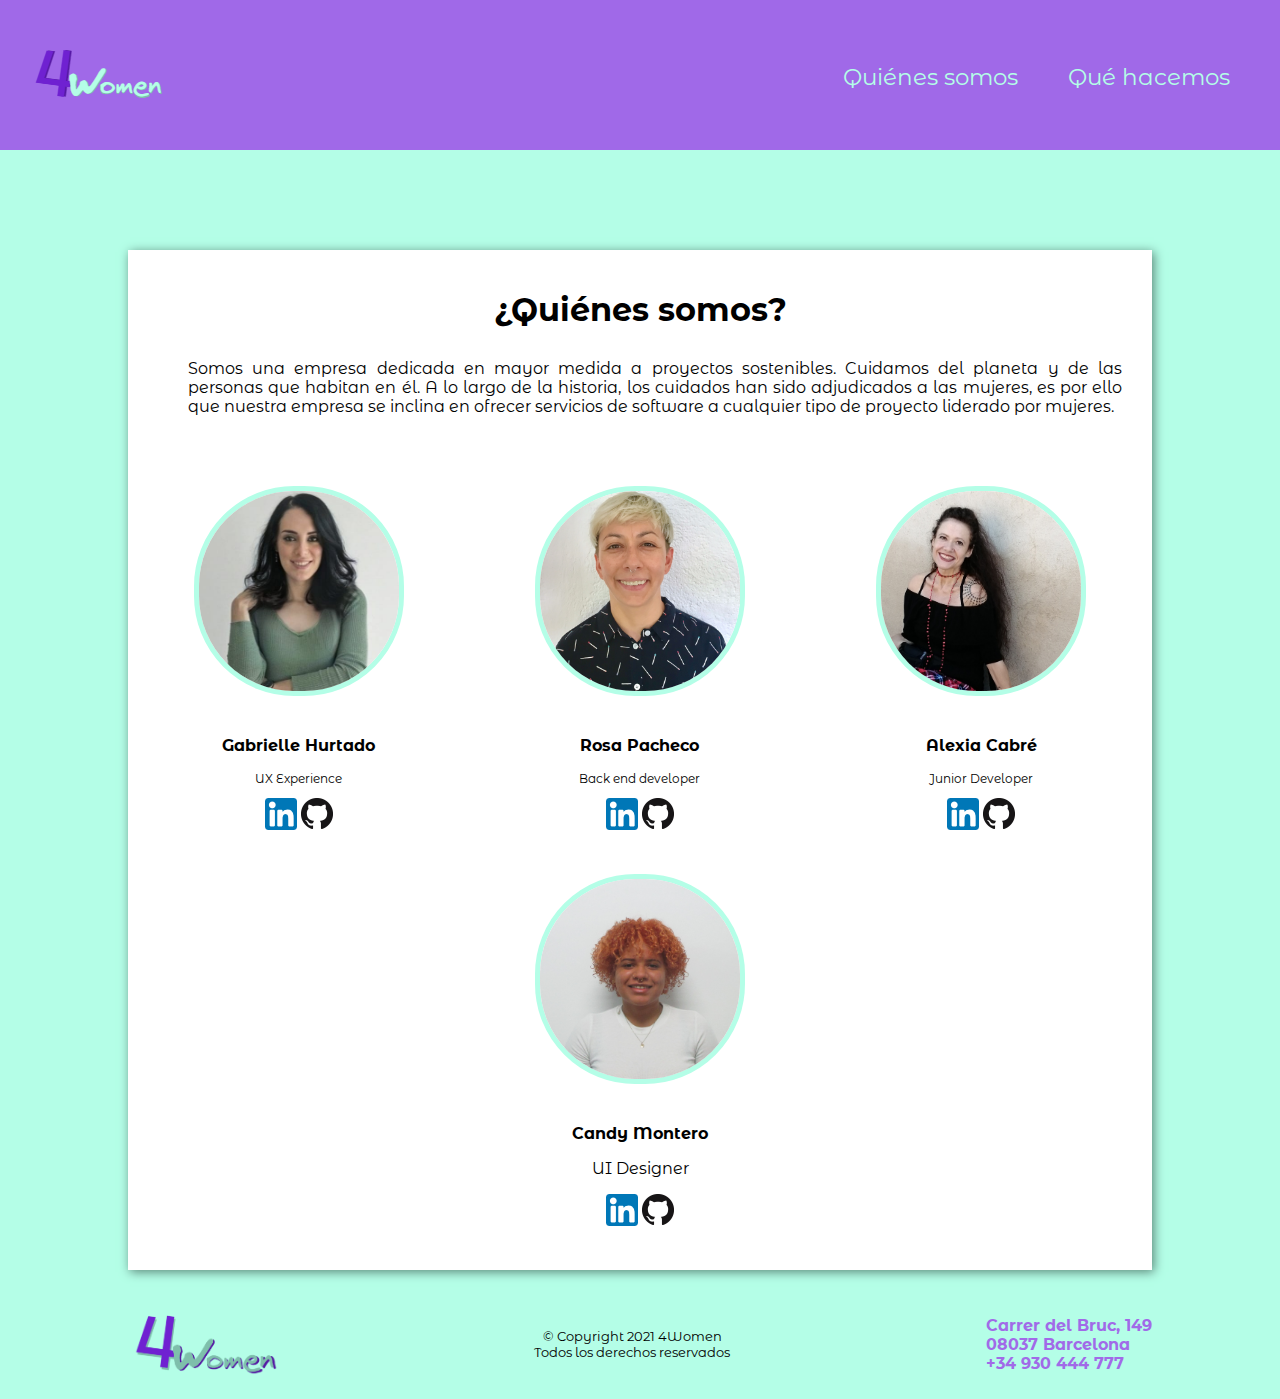
<file: index.html>
<!DOCTYPE html>
<html lang="es">
  <head>
    <title>4Women</title>
    <meta charset="utf-8" />
    <link rel="stylesheet" type="text/css" href="css/style.css" />
    <link rel="preconnect" href="https://fonts.googleapis.com" />
    <link rel="preconnect" href="https://fonts.gstatic.com" crossorigin />
    <link href="https://fonts.googleapis.com/css2?family=Balsamiq+Sans&family=Montserrat+Alternates:wght@300&family=Orbitron&display=swap" rel="stylesheet"/>
    <meta name="viewport" content="user-scalable=no, width=device-width, initial-scale=1"/>
  </head>

  <body>
    <!-- NAVBAR -->
    <header>
      <nav>
        <div class="logo">
          <a href="index.html">
			  <img src="img/4women-logo.png" style="width: auto" alt="Logo de 4Women"/>
			</a>
        </div>
        <div class="botones">
          <ul>
            <li><a href="index.html">Quiénes somos </a></li>
            <li><a href="quehacemos.html">Qué hacemos</a></li>
          </ul>
        </div>
      </nav>
    </header>
    <!-- MAIN CONTAINER -->
    <div class="main-container">
      <h1>¿Quiénes somos?</h1>
      <p class="intro">
        Somos una empresa dedicada en mayor medida a proyectos sostenibles.
        Cuidamos del planeta y de las personas que habitan en él. A lo largo de
        la historia, los cuidados han sido adjudicados a las mujeres, es por
        ello que nuestra empresa se inclina en ofrecer servicios de software a
        cualquier tipo de proyecto liderado por mujeres.
      </p>

      <div class="info-equipo">
        <div class="persona">
          <img class="usuaria" src="img/Gabrielle.jpg" alt="foto-usuaria" />
          <p><strong>Gabrielle Hurtado</strong></p>
          <p class="profesion">UX Experience</p>
          <a href="https://www.linkedin.com/in/gabriellehos/">
            <img class="icon" src="img/linkedin.png" />
          </a>
          <a href="https://github.com/Gabrielle1982">
            <img class="icon" src="img/GitHub-icon.png" />
          </a>
        </div>

        <div class="persona">
          <img class="usuaria" src="img/IMG_0668.jpg" alt="foto-usuaria" />
          <p><strong>Rosa Pacheco</strong></p>
          <p class="profesion">Back end developer</p>
          <a href="https://www.linkedin.com/in/rosa-pacheco-42570055/">
            <img class="icon" src="img/linkedin.png" />
          </a>
          <a href="https://github.com/RosaPS">
            <img class="icon" src="img/GitHub-icon.png" />
          </a>
        </div>

        <div class="persona">
          <img class="usuaria" src="img/IMG_20210816_132950.jpg" alt="foto-usuaria"/>
          <p><strong>Alexia Cabré</strong></p>
          <p class="profesion">Junior Developer</p>
          <a href="https://www.linkedin.com/in/alexia-cabre-31b418224/">
            <img class="icon" src="img/linkedin.png" />
          </a>
          <a href="https://github.com/">
            <img class="icon" src="img/GitHub-icon.png" />
          </a>
        </div>

        <div class="persona">
          <img class="usuaria" src="img/Candy (1).jpg" alt="foto-usuaria" />
          <p><strong>Candy Montero</strong></p>
          <p>UI Designer</p>
          <a href="https://www.linkedin.com/in/candy-montero-321b60184/">
            <img class="icon" src="img/linkedin.png" />
          </a>
          <a href="https://github.com/candymd">
            <img class="icon" src="img/GitHub-icon.png" />
          </a>
        </div>
      </div>
    </div>
    <!-- FOOTER -->
    <footer>
      <div class="footer-container">
        <div class="footer-logo">
          <img src="img/logo3.png" alt="Logo de 4Women" />
        </div>
        <div class="copyright">
          <p>
            © Copyright 2021 4Women <br />
            Todos los derechos reservados
          </p>
        </div>
        <div class="footer-contacto">
          <li>Carrer del Bruc, 149</li>
          <li>08037 Barcelona</li>
          <li>+34 930 444 777</li>
        </div>
      </div>
    </footer>
  </body>
</html>
</file>
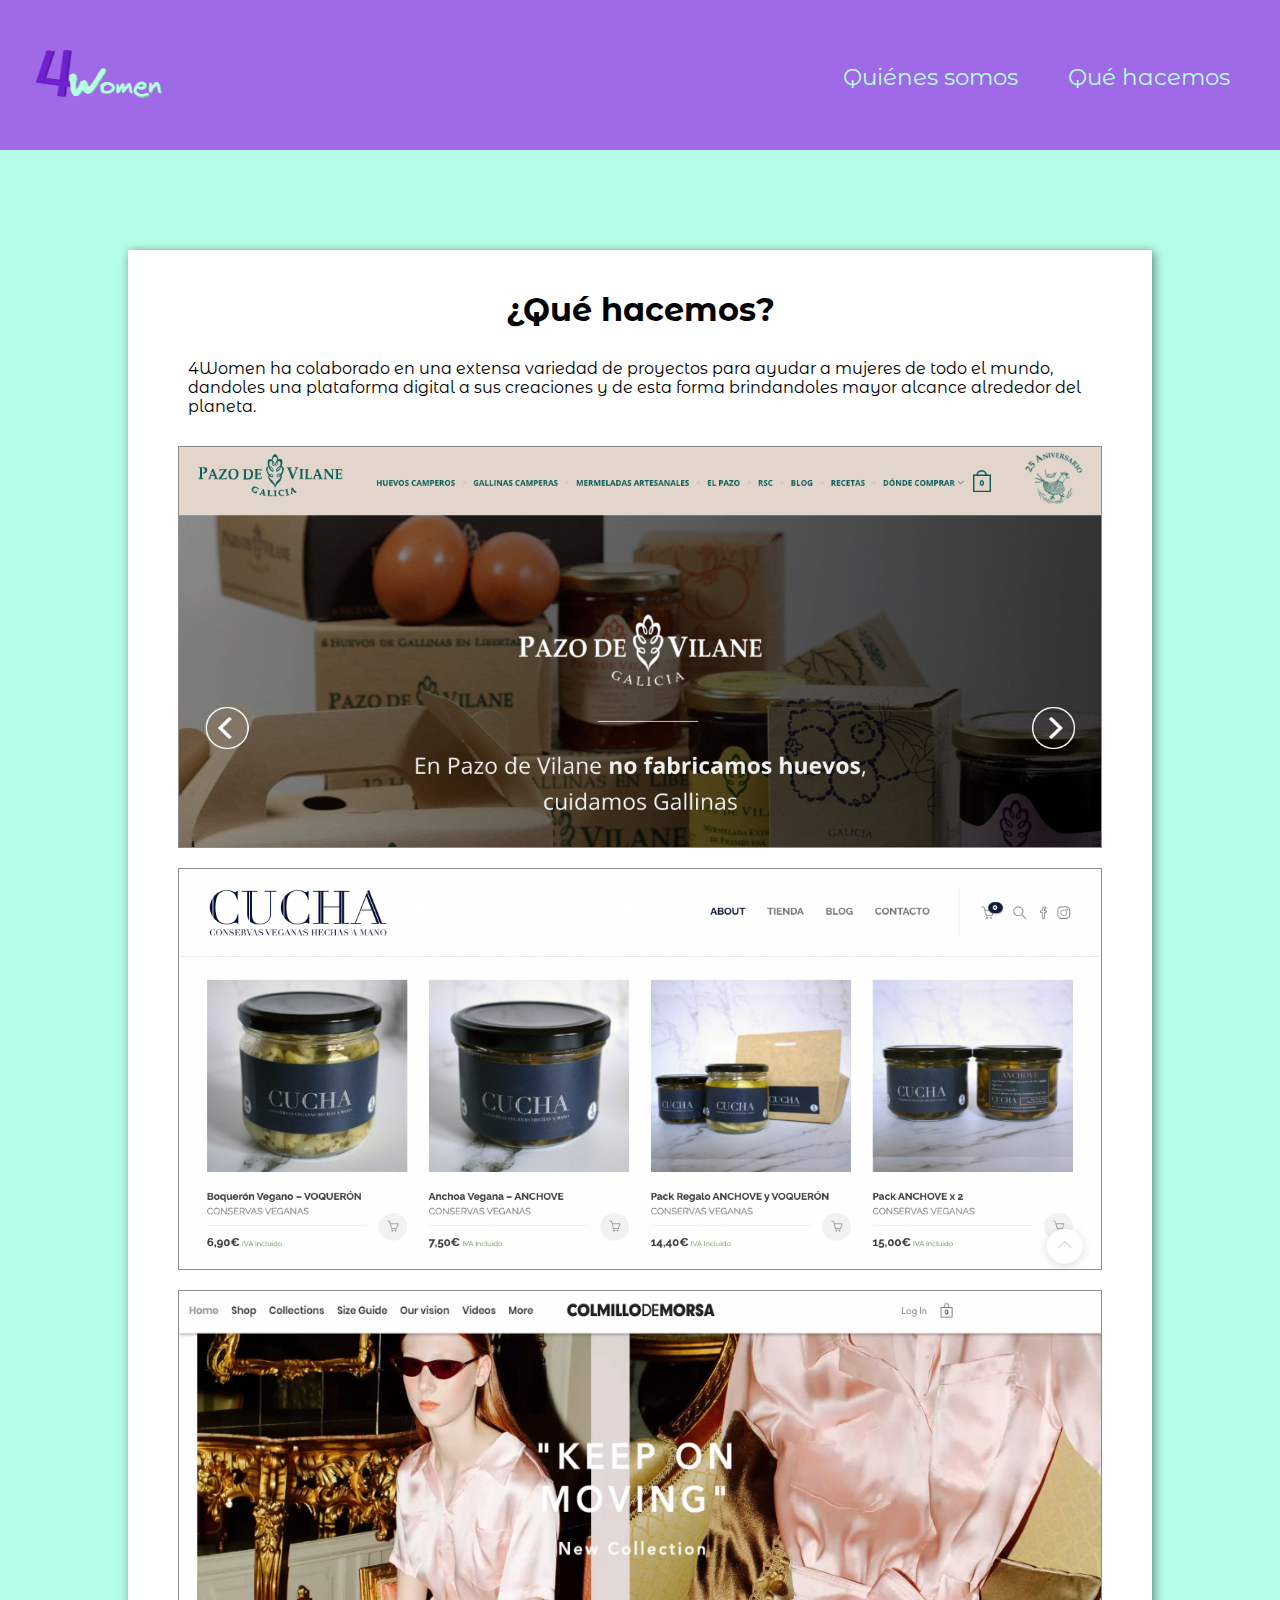
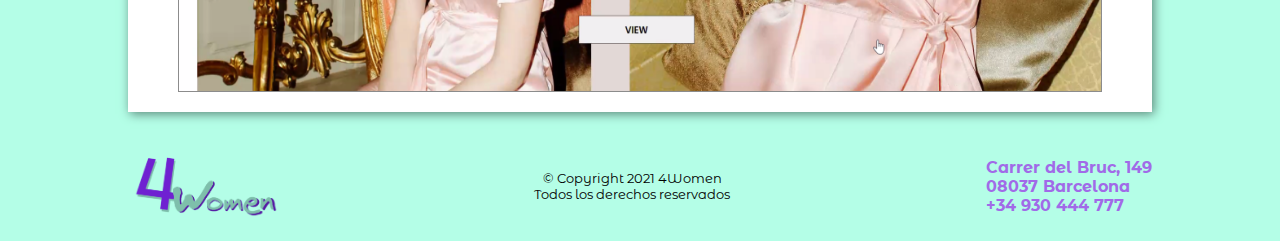
<file: quehacemos.html>
<!DOCTYPE html>
<html lang="es">
  <head>
    <title>Qué hacemos - 4Women</title>
    <meta charset="utf-8" />
    <link rel="stylesheet" type="text/css" href="css/style.css" />
    <link rel="preconnect" href="https://fonts.googleapis.com" />
    <link rel="preconnect" href="https://fonts.gstatic.com" crossorigin />
    <link href="https://fonts.googleapis.com/css2?family=Balsamiq+Sans&family=Montserrat+Alternates:wght@300&family=Orbitron&display=swap"rel="stylesheet"/>
    <meta name="viewport" content="user-scalable=no, width=device-width, initial-scale=1"/>
  </head>

  <body>
    <!-- NAVBAR -->
    <header>
      <nav>
        <div class="logo">
            <a href="index.html">
              <img src="img/4women-logo.png" style="width: auto" alt="Logo de 4Women"/>
            </a>
        </div>
        <div class="botones">
          <ul>
            <li><a href="index.html">Quiénes somos </a></li>
            <li><a href="quehacemos.html">Qué hacemos </a></li>
          </ul>
        </div>
      </nav>
    </header>
    <!-- CONTAINER -->

    <div class="container">
      <h1>¿Qué hacemos?</h1>
      <p class="intro">
        4Women ha colaborado en una extensa variedad de proyectos para ayudar a
        mujeres de todo el mundo, dandoles una plataforma digital a sus
        creaciones y de esta forma brindandoles mayor alcance alrededor del
        planeta.
      </p>
      <div class="projects">
        <a href="https://pazodevilane.com/es/" target="blank">
            <img src="img/pazodevilane.png"  alt="foto proyecto huevos" />
        </a>
      </div>
      <div class="projects">
        <a href="https://conservasveganas.es/" target="blank">
            <img src="img/conservasveganas.png" alt="foto proyecto conservas" />
        </a>
       
      </div>
      <div class="projects">
        <a href="https://www.colmillodemorsa.com/" target="blank">
            <img src="img/colmillodemorsa.png" alt="foto proyecto moda sostenible"/>
        </a>
           
      </div>
    </div>

    <!-- FOOTER -->
    <footer>
      <div class="footer-container">
        <div class="footer-logo">
          <img src="img/logo3.png" alt="Logo de 4Women" />
        </div>
        <div class="copyright">
          <p>
            © Copyright 2021 4Women <br />
            Todos los derechos reservados
          </p>
        </div>
        <div class="footer-contacto">
          <li>Carrer del Bruc, 149</li>
          <li>08037 Barcelona</li>
          <li>+34 930 444 777</li>
        </div>
      </div>
    </footer>
  </body>
</html>
</file>
<file: css/style.css>
body {
  margin: auto;
  background-color: #b4fee7;
  font-family: "Montserrat Alternates", sans-serif;
}

/*ESTILOS DEL NAVBAR*/
nav {
  display: flex;
  flex-direction: row;
  justify-content: space-between;
  background-color: hsl(266, 73%, 66%);
  align-items: center;
}
.logo img {
  width: 150px;
  height: 100%;
}

ul {
  display: flex;
  margin-right: 50px;
  gap: 50px;
  list-style: none;
  text-align: center;
  justify-content: space-around;
  width: auto;
  font-size: 28px;
}
li a {
  text-decoration: none;
  color: #b4fee7;
  font-size: 23px;
}

.botones {
  justify-content: space-around;
  align-items: flex-end;
  transition-duration: 0.4s;
}

.botones li:hover {
  background: #8e50de;
  padding: 1px;
  border-radius: 15px;
}

.botones a:hover {
  padding: 10px;
}

/*Estilos main container*/
.main-container {
  width: 80%;
  margin: 0 auto;
  margin-top: 100px;
  flex-wrap: wrap;
  flex-direction: row;
  background-color: white;
  box-shadow: 2px 2px 10px #5a8577;
  text-align: justify;
  text-justify:auto;
}

.description {
  text-align: center;
  margin: 20px 80px;
  text-align: justify;
}

.info-equipo {
  display: flex;
  flex-wrap: wrap;
  justify-content: space-around;
  padding-bottom: 40px;
}

.persona {
  text-align: center;
}
.usuaria {
  margin: 40px;
  display: flex;
  justify-content: space-around;
  width: 200px;
  height: 200px;
  overflow: hidden;
  border-radius: 100px;
  border: solid 5px #b4fee7;
  object-fit: cover;
}
.profesion {
  font-size: 12px;
}
a {
    text-decoration: none;
}
/* container que hacemos */

.container {
  background-color: white;
  width: 80%;
  margin: auto;
  margin-top: 100px;
  box-shadow: 2px 2px 10px #5a8577;
  flex-wrap: wrap;
  
}
.container img {
  width: 90%;
  height: 400px;
  display: block;
  flex-direction: column;
  /*object-fit: cover;*/
  margin: auto;
 
}


h1 {
  text-align: center;
  padding-top: 40px;
}

p.intro {
  margin: 30px;
  margin-left: 60px;
  word-wrap: break-word;
}
.projects {
    padding-bottom: 20px;
    
}
.projects img{
    border: solid 1px #8c8c8c;
}
/**ESTILOS FOOTER/PIE DE PÁGINA*/
.footer-contacto {
  color: #a16ae8;
  font-weight: bold;
  flex-direction: row;
}

.footer-contacto li {
  list-style: none;
}
.footer-container {
  display: flex;
  justify-content: space-around;
  align-items: center;
}

footer {
  display: flex;
  justify-content: space-around;
  flex-direction: column;
  margin-top: 20px;
}

.copyright {
  font-size: 13px;
  text-align: center;
}

.footer-logo img {
  width: 150px;
  height: 75%;
}

/* MEDIA QUERY */

@media (min-width: 763px) and (max-device-width: 1024px) {
  .main-container {
    display: block;
  }

  nav {
    display: flex;
    flex-direction: column;
  }

  nav img {
    margin-bottom: -40px;
  }
  .container img{
    display: block;
    margin: 0 auto;
    max-width: 100%;
    width: 80%;
    height: auto;
  }
  .footer-container {
    padding: 20px;
    text-align: center;
  }
  
}
@media (max-device-width: 762px) and (min-width: 479px) {
    .container img{
        display: block;
        margin: 0 auto;
        max-width: 100%;
        width: 80%;
        height: auto;
      }

}


@media (max-device-width: 480px) and (min-width: 180px) {
  .main-container {
    display: block;
    text-align: justify;
    width: 100%;
  }
  .container{
    display: block;
    text-align: justify;
    width: 100%; 
  }
  p.intro {
  margin: 30px;
  word-wrap: break-word;
}
  .persona {
    width: 100%;
    height: 100%;

  }
  .icon{
    margin-bottom: 20px;
  }

  .container img{
    display: block;
    margin: 0 auto;
    max-width: 100%;
    width: 80%;
    height: auto;
  }
  nav {
    display: flex;
    flex-direction: column;
  }

  nav img {
    margin-bottom: -40px;
  }
  .usuaria {
    border-radius: 20px;
    margin: auto;
    width: 90%;
    height: 350px;

}
.footer-container {
    display: flex;
    flex-direction: column;
    padding: 20px;
    text-align: center;
  }

}
</file>
